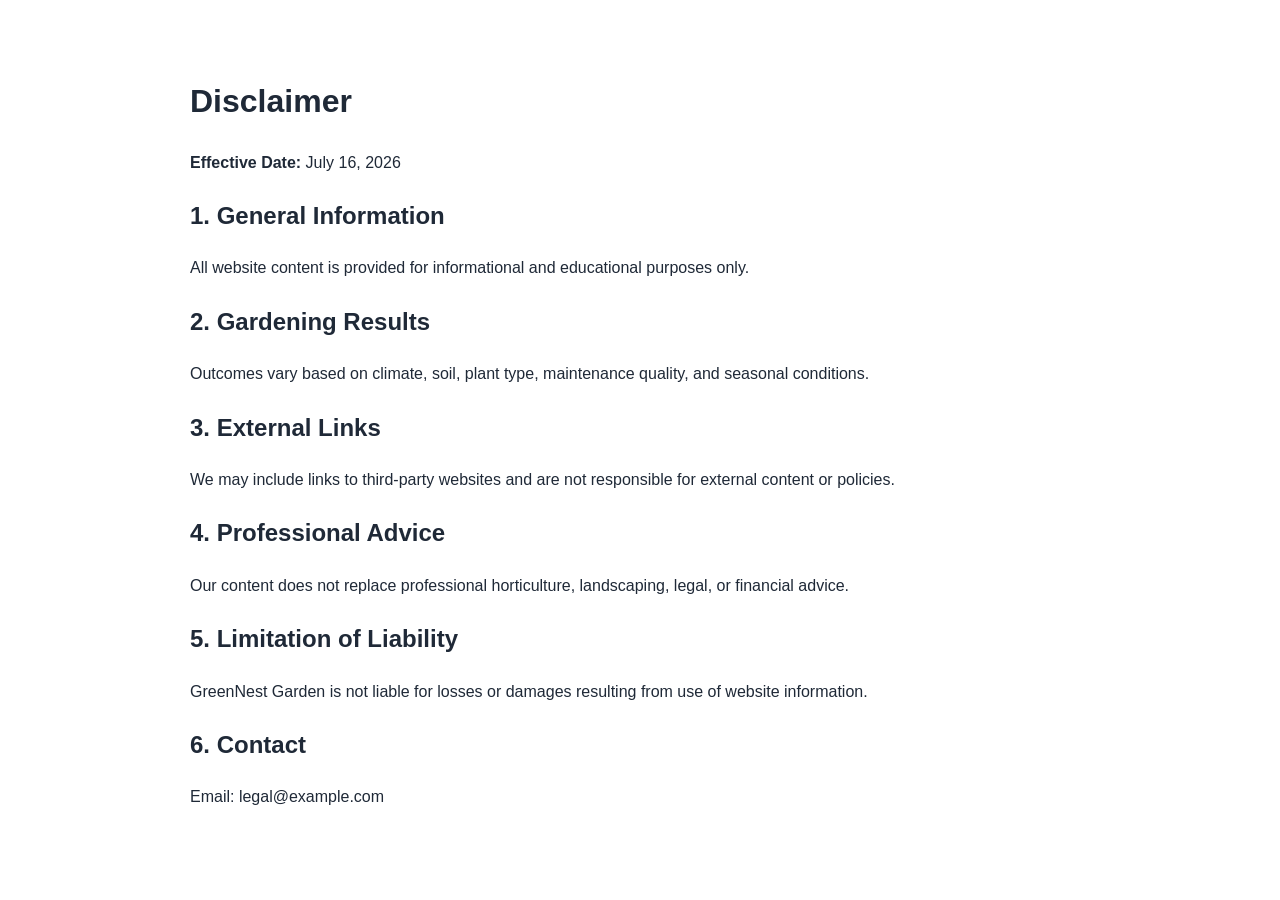
<file: public/disclaimer.html>
<!DOCTYPE html>
<html lang="en">
<head>
  <meta charset="UTF-8" />
  <meta name="viewport" content="width=device-width, initial-scale=1.0" />
  <title>Disclaimer | GreenNest Garden</title>
  <meta name="description" content="Disclaimer for GreenNest Garden." />
  <meta name="robots" content="index, follow" />
  <link rel="canonical" href="https://www.example.com/disclaimer.html" />
  <link rel="stylesheet" href="style.css" />
</head>
<body>
  <main class="section container legal">
    <h1>Disclaimer</h1>
    <p><strong>Effective Date:</strong> July 16, 2026</p>

    <h2>1. General Information</h2>
    <p>All website content is provided for informational and educational purposes only.</p>

    <h2>2. Gardening Results</h2>
    <p>Outcomes vary based on climate, soil, plant type, maintenance quality, and seasonal conditions.</p>

    <h2>3. External Links</h2>
    <p>We may include links to third-party websites and are not responsible for external content or policies.</p>

    <h2>4. Professional Advice</h2>
    <p>Our content does not replace professional horticulture, landscaping, legal, or financial advice.</p>

    <h2>5. Limitation of Liability</h2>
    <p>GreenNest Garden is not liable for losses or damages resulting from use of website information.</p>

    <h2>6. Contact</h2>
    <p>Email: legal@example.com</p>
  </main>
</body>
</html>
</file>
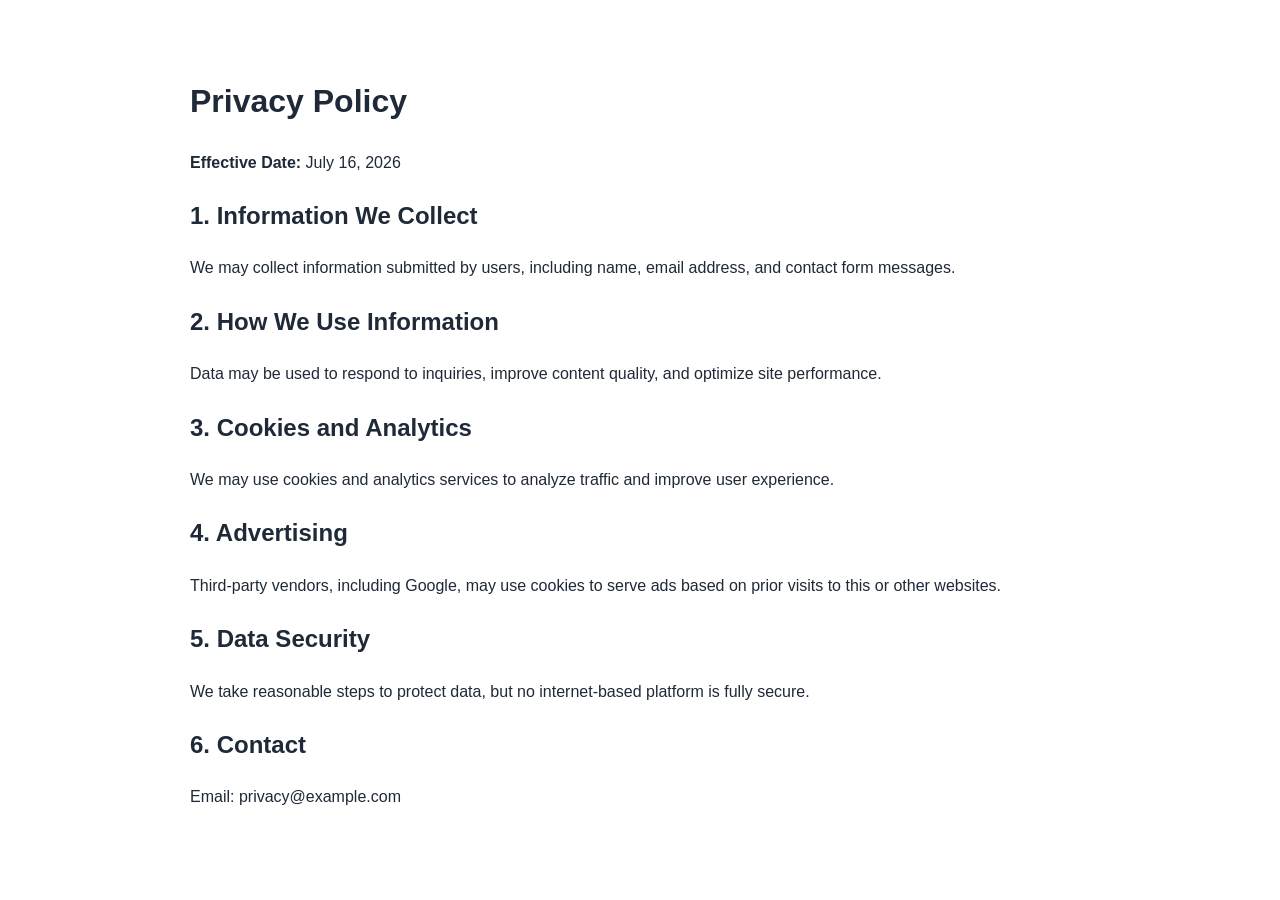
<file: public/privacy-policy.html>
<!DOCTYPE html>
<html lang="en">
<head>
  <meta charset="UTF-8" />
  <meta name="viewport" content="width=device-width, initial-scale=1.0" />
  <title>Privacy Policy | GreenNest Garden</title>
  <meta name="description" content="Privacy Policy for GreenNest Garden." />
  <meta name="robots" content="index, follow" />
  <link rel="canonical" href="https://www.example.com/privacy-policy.html" />
  <link rel="stylesheet" href="style.css" />
</head>
<body>
  <main class="section container legal">
    <h1>Privacy Policy</h1>
    <p><strong>Effective Date:</strong> July 16, 2026</p>

    <h2>1. Information We Collect</h2>
    <p>We may collect information submitted by users, including name, email address, and contact form messages.</p>

    <h2>2. How We Use Information</h2>
    <p>Data may be used to respond to inquiries, improve content quality, and optimize site performance.</p>

    <h2>3. Cookies and Analytics</h2>
    <p>We may use cookies and analytics services to analyze traffic and improve user experience.</p>

    <h2>4. Advertising</h2>
    <p>Third-party vendors, including Google, may use cookies to serve ads based on prior visits to this or other websites.</p>

    <h2>5. Data Security</h2>
    <p>We take reasonable steps to protect data, but no internet-based platform is fully secure.</p>

    <h2>6. Contact</h2>
    <p>Email: privacy@example.com</p>
  </main>
</body>
</html>
</file>
<file: public/style.css>
:root{
  --bg:#ffffff;
  --text:#1f2937;
  --muted:#f8fafc;
  --primary:#15803d;
  --primary-dark:#166534;
  --border:#e5e7eb;
}
*{box-sizing:border-box}
body{
  margin:0;
  font-family:Arial,sans-serif;
  color:var(--text);
  background:var(--bg);
  line-height:1.65;
}
.container{width:min(1140px,92%);margin:0 auto}
.site-header{
  position:sticky;top:0;z-index:100;background:#fff;border-bottom:1px solid var(--border);
}
.nav-wrap{display:flex;justify-content:space-between;align-items:center;padding:14px 0}
.logo{text-decoration:none;color:var(--text);font-size:1.2rem;font-weight:700}
.nav-links{list-style:none;display:flex;gap:14px;margin:0;padding:0}
.nav-links a{text-decoration:none;color:#374151;font-weight:600}
.hero{padding:54px 0}
.hero-grid{display:grid;grid-template-columns:1.2fr 1fr;gap:24px;align-items:center}
.hero img{width:100%;border-radius:12px;border:1px solid var(--border)}
.section{padding:54px 0}
.muted{background:var(--muted)}
.article{max-width:900px}
.cards{display:grid;grid-template-columns:repeat(auto-fit,minmax(240px,1fr));gap:18px}
.card{background:#fff;border:1px solid var(--border);border-radius:10px;padding:14px}
.card img{width:100%;height:180px;object-fit:cover;border-radius:8px;margin-bottom:10px}
.read-more{text-decoration:none;color:var(--primary);font-weight:700}
.contact-form{max-width:640px;display:grid;gap:10px}
input,textarea{
  width:100%;padding:10px;border:1px solid #d1d5db;border-radius:8px;font:inherit;
}
.btn{
  display:inline-block;background:var(--primary);color:#fff;text-decoration:none;border:none;
  padding:10px 16px;border-radius:8px;font-weight:700;cursor:pointer;
}
.btn:hover{background:var(--primary-dark)}
.site-footer{border-top:1px solid var(--border);padding:20px 0;background:#fff}
.footer-wrap{display:flex;justify-content:space-between;align-items:center;gap:10px;flex-wrap:wrap}
.footer-wrap a{text-decoration:none;color:#374151}
.legal{max-width:900px}
@media (max-width:860px){.hero-grid{grid-template-columns:1fr}}
</file>
